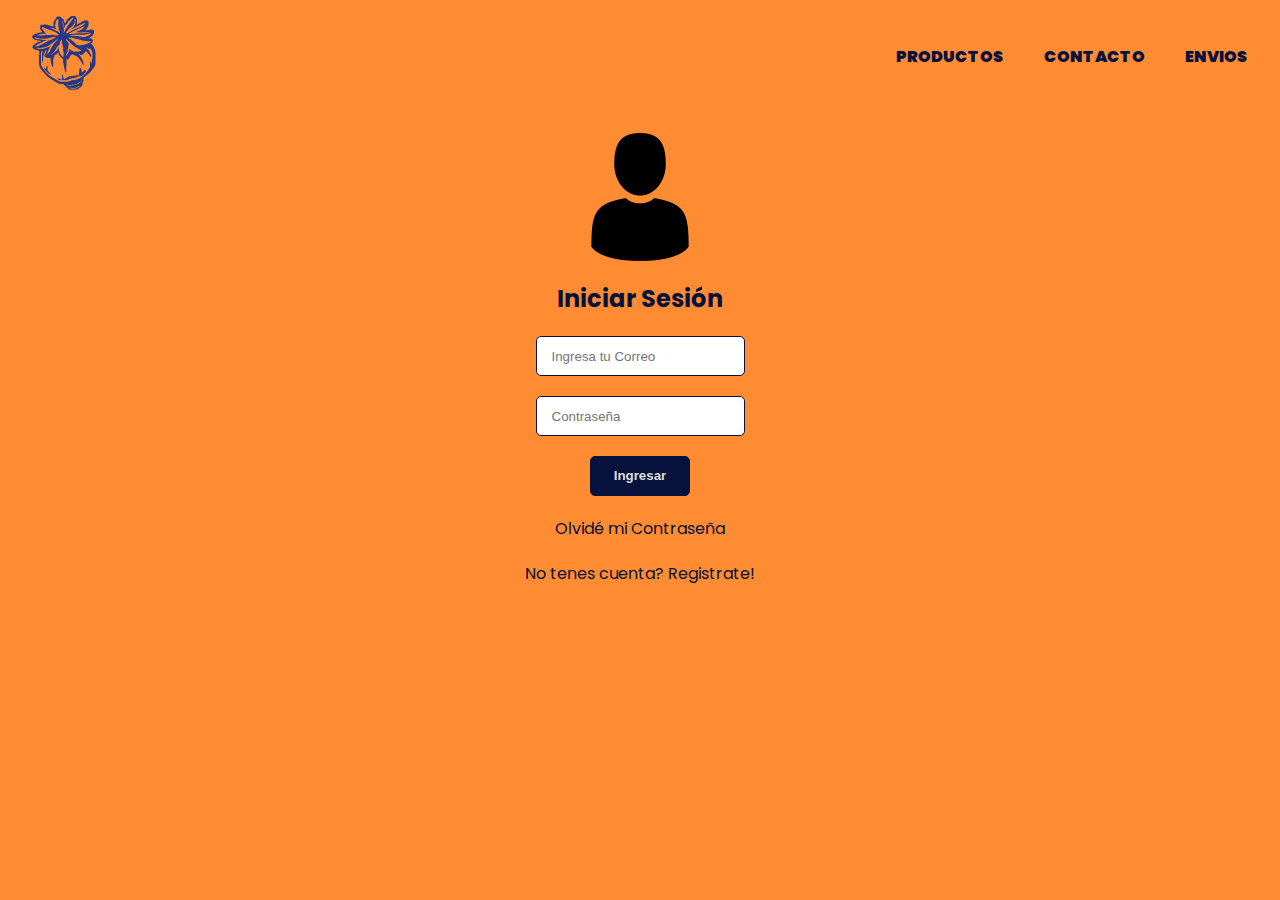
<file: login.html>
<!DOCTYPE html>
<html lang="en">
<head>
    <meta charset="UTF-8">
    <meta http-equiv="X-UA-Compatible" content="IE=edge">
    <meta name="viewport" content="width=device-width, initial-scale=1.0">
    <link rel="stylesheet" href="https://cdnjs.cloudflare.com/ajax/libs/font-awesome/6.1.1/css/all.min.css">
    <link rel="stylesheet" href="login.css">
    <title>Login</title>
</head>
<body>
    <header>
        <nav>
            <ul class="menu">
            <!-- LOGO -->
                <li>
                    <a href="./index.html">
                        <img src="./assets/logopng.png" alt="lasadalogo" class="logo">
                    </a>
                </li>
            <!-- LINKS NAVBAR -->
                <div class="containeritems">
                    <li class="items">
                        <a href="./index.html">Productos</a>
                    </li>
                    <li class="items">
                        <a href="./index.html">Contacto</a>
                    </li>
                    <li class="items">
                        <a href="./index.html">Envios</a>
                    </li>
                </div>
            <!-- MENU BARS -->
                <div class="btncontainer">
                    <a href="#">
                        <i class="fa-solid fa-bars"></i>
                    </a>
                </div>
            </ul>
        </nav>
    </header>        
        <div class="containerlogin">
            <div class="login">
                <img src="./assets/loginimg.png" alt="loginimg" class="imglogin">
                <h2>Iniciar Sesión</h2>
                <form >
                    <input type="email" name="email" id="email" placeholder="Ingresa tu Correo">
                    <input type="password" placeholder="Contraseña" id="password">
                    <input type="submit" value="Ingresar" class="btnlogin">
                </form>
                <a href="#">Olvidé mi Contraseña</a>
                <p>No tenes cuenta? <a href="./register.html">Registrate!</a></p>
            </div>
        </div>
</body>
</html>
</file>
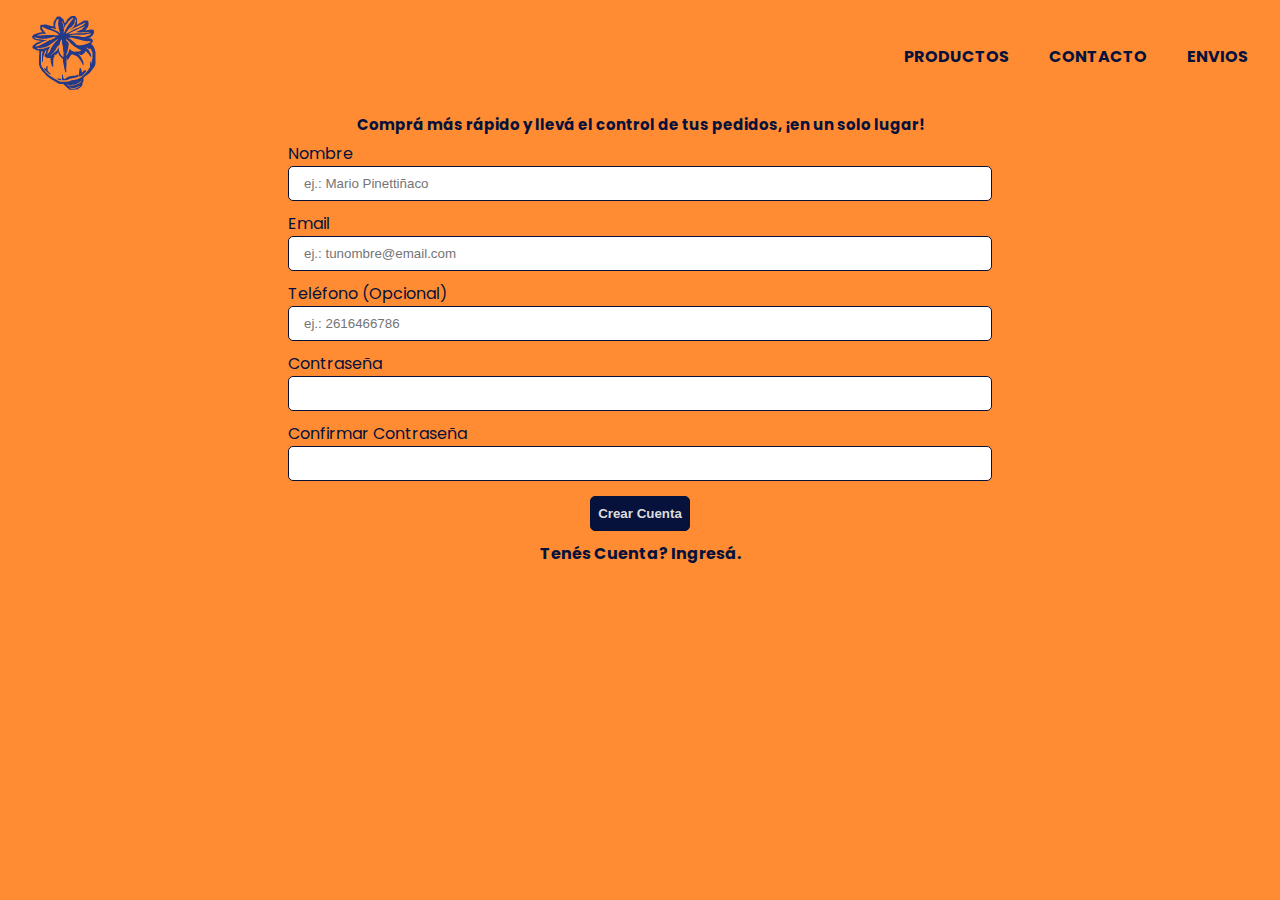
<file: register.html>
<!DOCTYPE html>
<html lang="en">
<head>
    <meta charset="UTF-8">
    <meta http-equiv="X-UA-Compatible" content="IE=edge">
    <meta name="viewport" content="width=device-width, initial-scale=1.0">
    <link rel="stylesheet" href="https://cdnjs.cloudflare.com/ajax/libs/font-awesome/6.1.1/css/all.min.css">
    <link rel="stylesheet" href="register.css">
    <title>Register</title>
</head>
<body>
    <header>
        <nav>
            <ul class="menu">
            <!-- LOGO -->
                <li>
                    <a href="./index.html">
                        <img src="./assets/logopng.png" alt="lasadalogo" class="logo">
                    </a>
                </li>
            <!-- LINKS NAVBAR -->
                <div class="containeritems">
                    <li class="items">
                        <a href="./index.html">Productos</a>
                    </li>
                    <li class="items">
                        <a href="./index.html">Contacto</a>
                    </li>
                    <li class="items">
                        <a href="./index.html">Envios</a>
                    </li>
                </div>
            <!-- MENU BARS -->
                <div class="btncontainer">
                    <a href="#">
                        <i class="fa-solid fa-bars"></i>
                    </a>
                </div>
            </ul>
        </nav>
    </header>
    <h2>Comprá más rápido y llevá el control de tus pedidos, ¡en un solo lugar!</h2>
    <section class="forms">
        <div class="formgrupo">
            <label for="name" class="formlabel">Nombre</label>
            <input type="text" name="name" id="name" placeholder="ej.: Mario Pinettiñaco">
        </div>
        <div class="formgrupo">
            <label for="email" class="formlabel">Email</label>
            <input type="email" name="email" id="email" placeholder="ej.: tunombre@email.com">
        </div>
        <div class="formgrupo">
            <label for="phone" class="formlabel">Teléfono (Opcional)</label>
            <input type="text" name="phone" id="phone" placeholder="ej.: 2616466786">
        </div>
        <div class="formgrupo">
            <label for="password" class="formlabel">Contraseña</label>
            <input type="password" name="password" id="password">
        </div>
        <div class="formgrupo">
            <label for="password" class="formlabel">Confirmar Contraseña</label>
            <input type="password" name="password" id="password">
        </div>
    </section>
    <section class="footer">
        <input type="submit" value="Crear Cuenta" class="btnlogin">
        <a href="./login.html">Tenés Cuenta? Ingresá.</a>
    </section>
</body>
</html>
</file>
<file: login.css>
@import url('https://fonts.googleapis.com/css2?family=Poppins:wght@300;400;700;900&display=swap');

* {
    margin: 0;
    padding: 0;
    box-sizing: border-box;
}

:root {
    --naranja: #FF8C32;   
    --azul: #06113C;   
    --gris: #DDDDDD;  
    --blanco: #EEEEEE;
    --bold: 900;  
    --medium: 700;
    --regular: 400;
    --thin: 300;
}

body {
    width: 100vw;
    font-family: 'Poppins', sans-serif;
    max-width: 100%;
    background-color: var(--naranja);

}

a {
    text-decoration: none;
}

li {
    list-style: none;
}

header {
    background-color: var(--naranja);
    padding: 1rem 2rem 1rem 2rem;
}

/* menu */

.menu {
    display: flex;
    justify-content: space-between;
    align-items: center;
    flex-wrap: wrap;
}

.menu i {
    font-size: 2rem;
    color: var(--azul);
}

.containeritems {
    width: 100%;
    order: 1;
    font-weight: var(--bold);
}

.items {
    text-align: center;
    text-transform: uppercase;
    padding: 1rem 0;
    display: none;
}

.items a {
    color: var(--azul);
}

items a:visited {
    color: var(--azul);
}


/* LOGIN */

.containerlogin {
    background-color: var(--naranja);
    display: flex;
    justify-content: center;
    align-items: center;
    color: var(--azul);
}

.login {
    display: flex;
    justify-content: center;
    align-items: center;
    flex-direction: column;
    padding: 20px;
    border-radius: 10px;
    gap: 20px;
    height:auto;
}

.imglogin {
    width: 25%;
}

form {
    display: flex;
    justify-content: center;
    align-items: center;
    flex-direction: column;
    gap: 20px;
}

input {
    height: 40px;
    border-radius: 5px;
    border: 1px solid var(--azul);
    padding: 15px;
}

input:focus {
    outline: none;
}

.btnlogin {
    background-color: var(--azul);
    color: var(--gris);
    cursor: pointer;
    width: 100px;
    padding: 0 0 1px 0;
    font-weight: var(--medium);
} 

.login a {
    text-decoration: none;
    color: var(--azul);
}


/* MEDIA */

@media (min-width:1024px) {
    /* menu */
    .menu {
        flex-wrap: nowrap;
        justify-content: space-around;
    }

    .containeritems {
        display: flex;
        justify-content: flex-end;
        gap: 40px;
        font-weight: var(--bold);
    }
    .items {
        display: flex;
    }
    .btncontainer {
        display: none;
    }
}
</file>
<file: register.css>
@import url('https://fonts.googleapis.com/css2?family=Poppins:wght@300;400;700;900&display=swap');

* {
    margin: 0;
    padding: 0;
    box-sizing: border-box;
}

:root {
    --naranja: #FF8C32;   
    --azul: #06113C;   
    --gris: #DDDDDD;  
    --blanco: #EEEEEE;
    --bold: 900;  
    --medium: 700;
    --regular: 400;
    --thin: 300;
}

body {
    width: 100vw;
    font-family: 'Poppins', sans-serif;
    max-width: 100%;
    background-color: var(--naranja);

}

a {
    text-decoration: none;
}

li {
    list-style: none;
}

header {
    background-color: var(--naranja);
    padding: 1rem 2rem 1rem 2rem;
}

/* menu */

.menu {
    display: flex;
    justify-content: space-between;
    align-items: center;
    flex-wrap: wrap;
}

.menu i {
    font-size: 2rem;
    color: var(--azul);
}

.containeritems {
    width: 100%;
    order: 1;
}

.items {
    text-align: center;
    text-transform: uppercase;
    padding: 1rem 0;
    display: none;
}
.items a {
    color: var(--azul);
}

items a:visited {
    color: var(--azul);
}


/* FORMS */

h2 {
    font-size: 15px;
    text-align: center;
    color: var(--azul);
    padding: 0 2rem 0 2rem;
}

.forms {
    display: flex;
    justify-content: center;
    width: 60%;
    margin: 0 auto;
    flex-direction: column;
    padding: 0,5rem;
}

.formgrupo {
    display: flex;
    justify-content: center;
    flex-direction: column;
    padding: 5px 2rem 5px 2rem;
}

.formlabel {
    color: var(--azul);
}

input {
    height: 35px;
    border-radius: 5px;
    border: 1px solid var(--azul);
    padding: 15px;
}

input:focus {
    outline: none;
}

.footer {
    display: flex;
    justify-content: center;
    align-items: center;
    flex-direction: column;
    padding: 10px;
    gap: 10px;
}

a {
    text-decoration: none;
    color: var(--azul);
    font-weight: var(--medium);
    text-align: center;
}

.btnlogin {
    background-color: var(--azul);
    color: var(--gris);
    cursor: pointer;
    width: 100px;
    padding: 0 0 1px 0;
    font-weight: var(--medium);
} 

/* MEDIA */

@media (min-width:1024px) {
    /* menu */
    .menu {
        flex-wrap: nowrap;
        justify-content: space-around;
    }

    .containeritems {
        display: flex;
        justify-content: flex-end;
        gap: 40px;
        font-weight: var(--bold);
    }
    .items {
        display: flex;
    }
    .btncontainer {
        display: none;
    }
}
</file>
